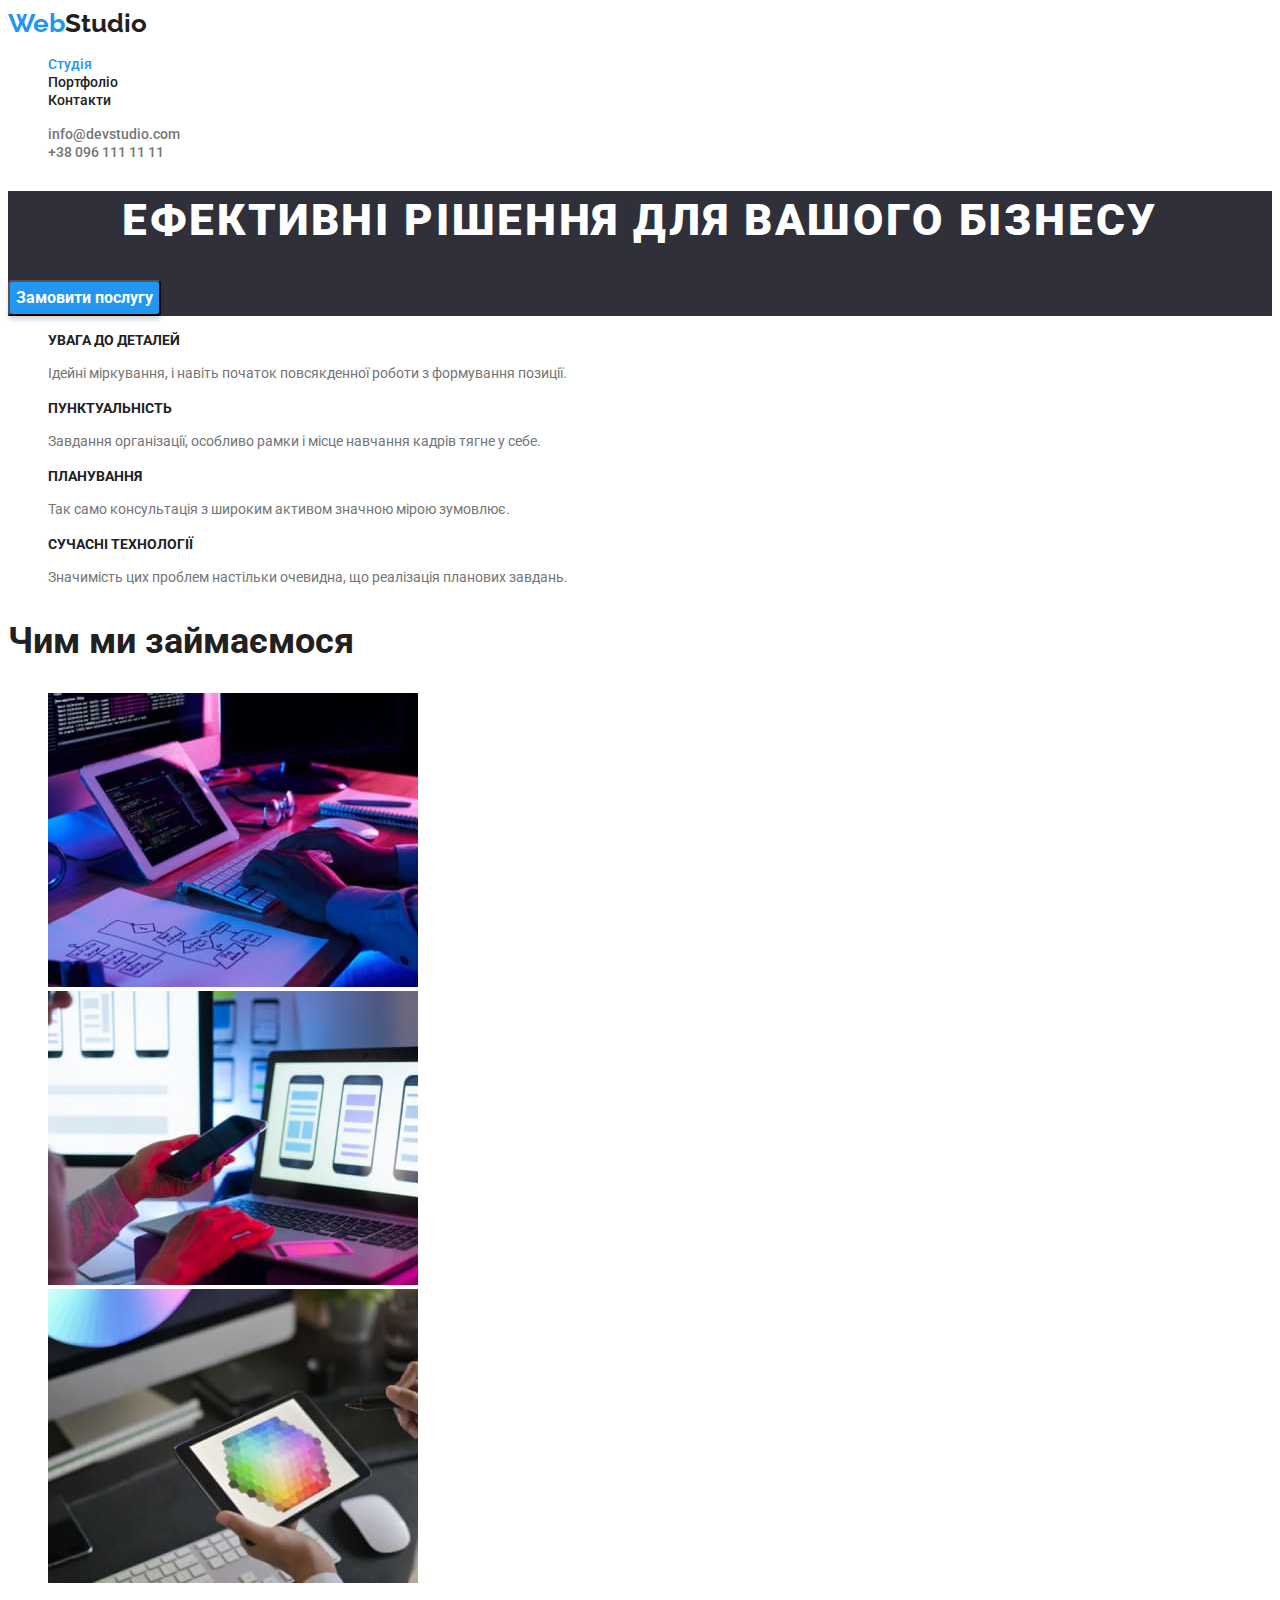
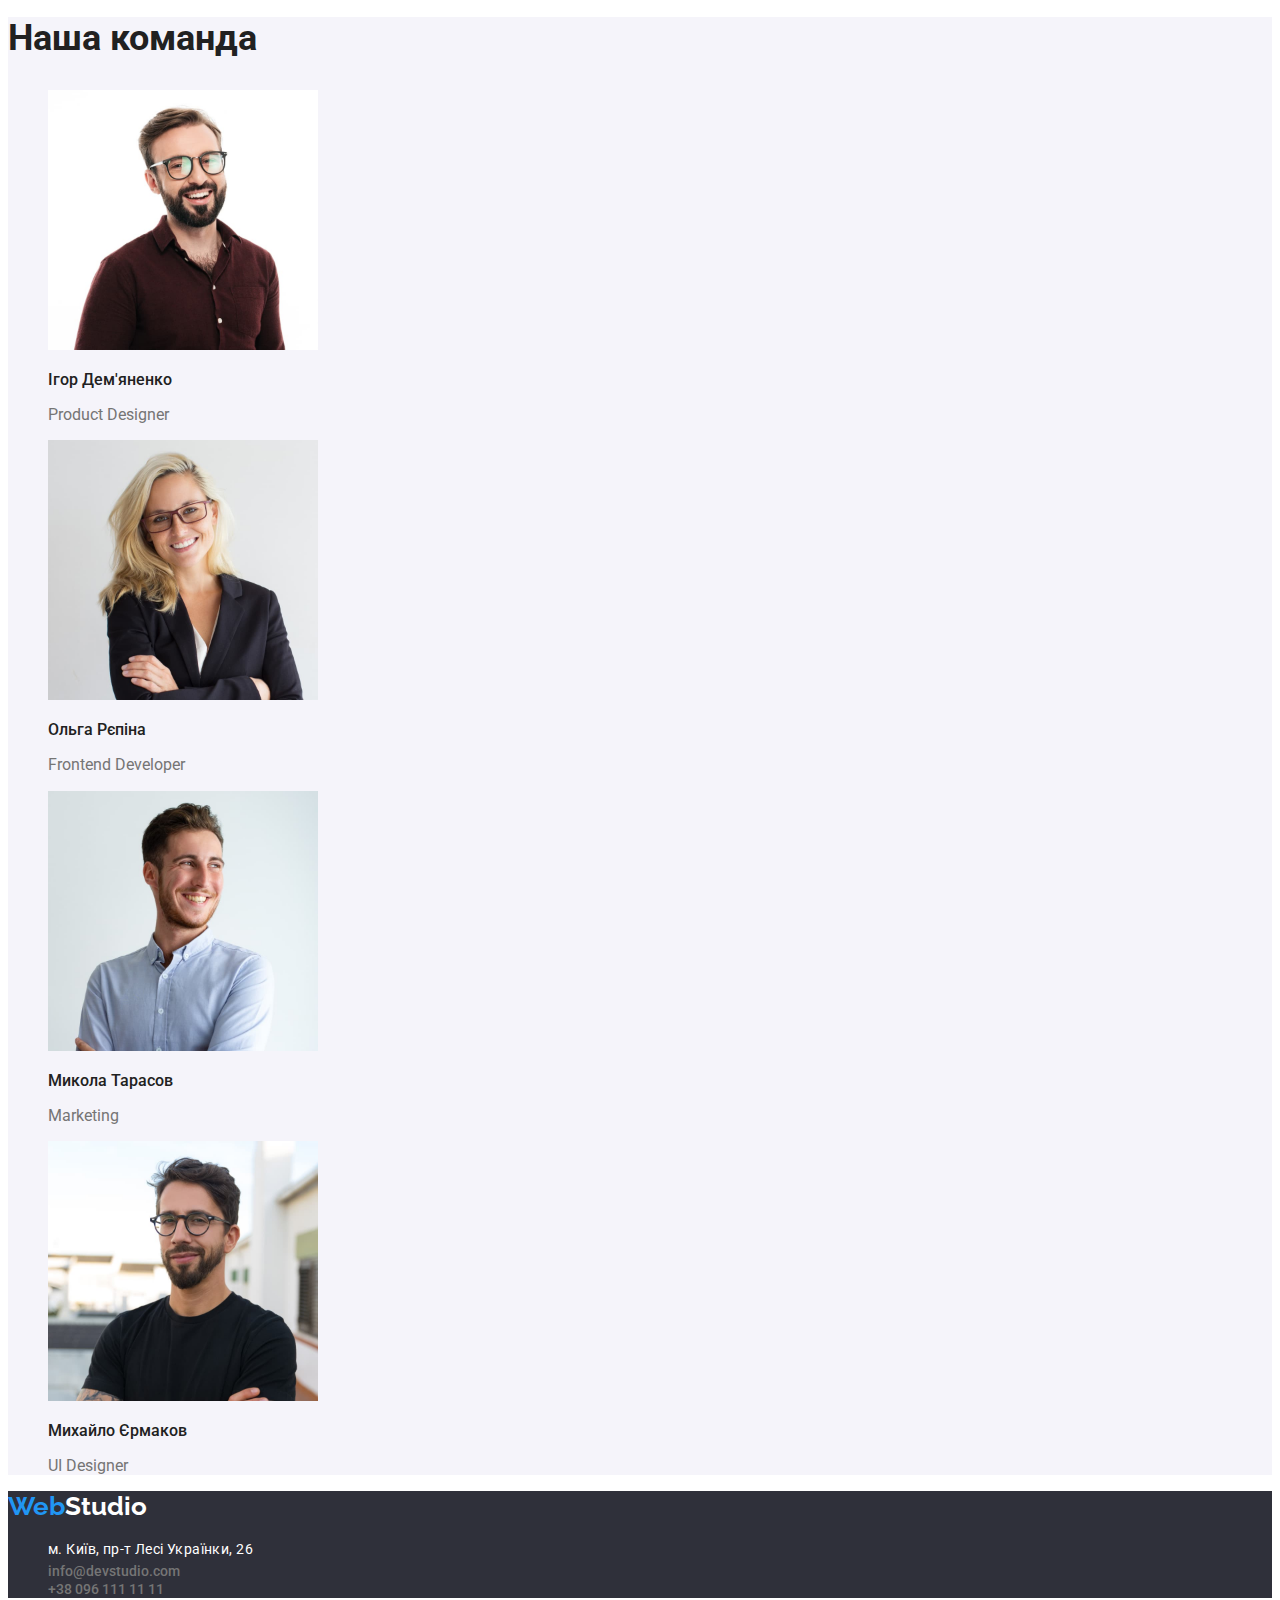
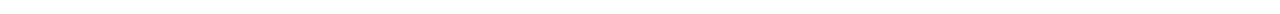
<file: index.html>
<!DOCTYPE html>
<html lang="uk">
<head>
    <meta charset="UTF-8">
    <meta http-equiv="X-UA-Compatible" content="IE=edge">
    <meta name="viewport" content="width=device-width, initial-scale=1.0">
    <title>Document</title>
    <link href="https://fonts.googleapis.com/css2?family=Raleway:wght@700&amp;family=Roboto:wght@400;500;700;900&amp;display=swap" rel="stylesheet">
    <link rel="stylesheet" href="./css/style.css">
</head>
<body class="body">
    <!--Шапка сайта-->
    <header class="header">
       <nav>
        <a href="./index.html" class="logo link"><span class="web">Web</span>Studio</a>

        <ul class="sitenav">
            <li class="list">
                <a class="header-sitenav link current" href="./index.html">Студія</a>
            </li>
            <li class="list">
                <a class="header-sitenav link" href="./portfolio.html">Портфоліо</a>
            </li>
            <li class="list">
                <a class="header-sitenav link" href="">Контакти</a>
            </li>
        </ul>
       </nav>
        <ul class="mail">
            <li class="list">
                <a class="header-mail link" href="">info@devstudio.com</a>
            </li>
            <li class="list">
                <a class="header-tel link" href="">+38 096 111 11 11</a>
            </li>
        </ul>
    </header>
    <!--Герой-->
<main>
    <section class="hero">
        <h1 class="hero-title">Ефективні рішення для вашого бізнесу</h1>
        <button class="hero-button" type="button">Замовити послугу</button>
    </section>

    <section class="benefits">
        <h2 class="benefits-title" hidden>заголовок</h2>
        <ul class="benefits-list">
            <li class="list">
                <h3 class="benefits-title">УВАГА ДО ДЕТАЛЕЙ</h3>
                <p class="benefits-text">Ідейні міркування, і навіть початок повсякденної роботи з формування позиції.</p>
            </li>
            <li class="list">
                <h3 class="benefits-title">ПУНКТУАЛЬНІСТЬ</h3>
                <p class="benefits-text">Завдання організації, особливо рамки і місце навчання кадрів тягне у себе.</p>
            </li>
            <li class="list">
                <h3 class="benefits-title">ПЛАНУВАННЯ</h3>
                <p class="benefits-text">Так само консультація з широким активом значною мірою зумовлює.</p>
            </li>
            <li class="list">
                <h3 class="benefits-title">СУЧАСНІ ТЕХНОЛОГІЇ</h3>
                <p class="benefits-text">Значимість цих проблем настільки очевидна, що реалізація планових завдань.</p>
            </li>
        </ul>
    </section>

    <section class="work">
        <h2 class="work-title">Чим ми займаємося</h2>
        <ul>
            <li class="list">
                <img src="./images/img.jpg"
                     alt="набір тексту на клавіатурі"
                     width="370">
            </li>
            <li class="list">
                <img src="./images/img1.jpg"
                     alt="телефон в руці"
                     width="370">
            </li>
            <li class="list">
                <img src="./images/img2.jpg"
                     alt="робота на планшеті"
                     width="370">
            </li>
        </ul>
    </section>

    <section class="team">
        <h2 class="team-title">Наша команда</h2>
        <ul>
            <li class="list">
                <img src="./images/img3.jpg"
                     alt="зображений Ігор Дем'яненко"
                     width="270">
                <h3 class="team-name">Ігор Дем'яненко</h3>
                <p class="job-title">Product Designer</p>
            </li>
            <li class="list">
                <img src="./images/img4.jpg"
                     alt="зображена Ольга Рєпіна"
                     width="270">
                <h3 class="team-name">Ольга Рєпіна</h3>
                <p class="job-title">Frontend Developer</p>
            </li>
            <li class="list">
                <img src="./images/img5.jpg"
                     alt="зображений Микола Тарасов"
                     width="270">
                <h3 class="team-name">Микола Тарасов</h3>
                <p class="job-title">Marketing</p>
            </li>
            <li class="list">
                <img src="./images/img6.jpg"
                     alt="зображений Михайло Єрмаков"
                     width="270">
                <h3 class="team-name">Михайло Єрмаков</h3>
                <p class="job-title">UI Designer</p>
            </li>
        </ul>
    </section>

</main>
<!--Подвал-->
<footer class="footer">
    <a href="./index.html" class="footer-logo link"><span class="footer-web">Web</span>Studio</a>
    <address>
        <ul>
            <li class="list">
                <a class="footer-address link" href="https://goo.gl/maps/CPtrU1FHBa2aNyZL9">м. Київ, пр-т Лесі Українки, 26</a>
            </li>
            <li class="list">
                <a class="footer-mail link" href="">info@devstudio.com</a>
            </li>
            <li class="list">
                <a class="footer-tel link" href="">+38 096 111 11 11</a>
            </li>
        </ul>
    </address>
</footer>
</body>
</html>
</file>
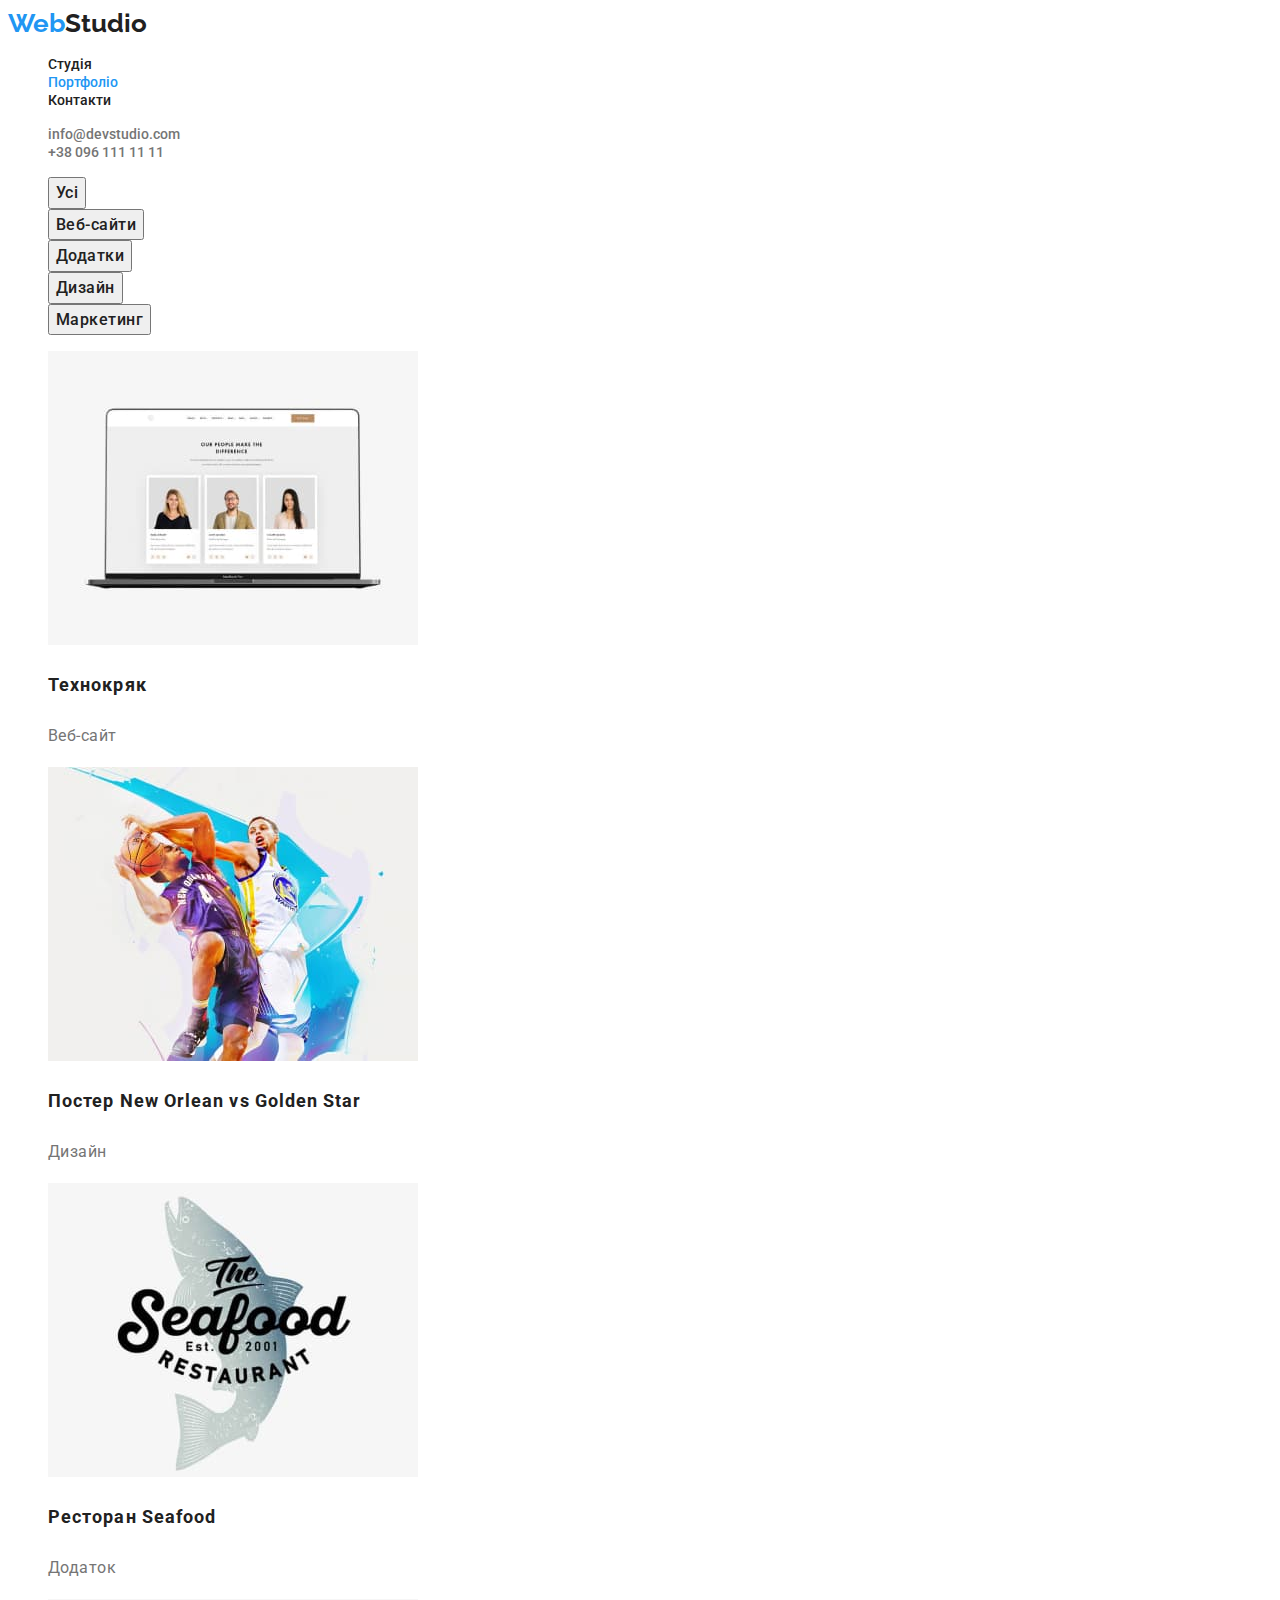
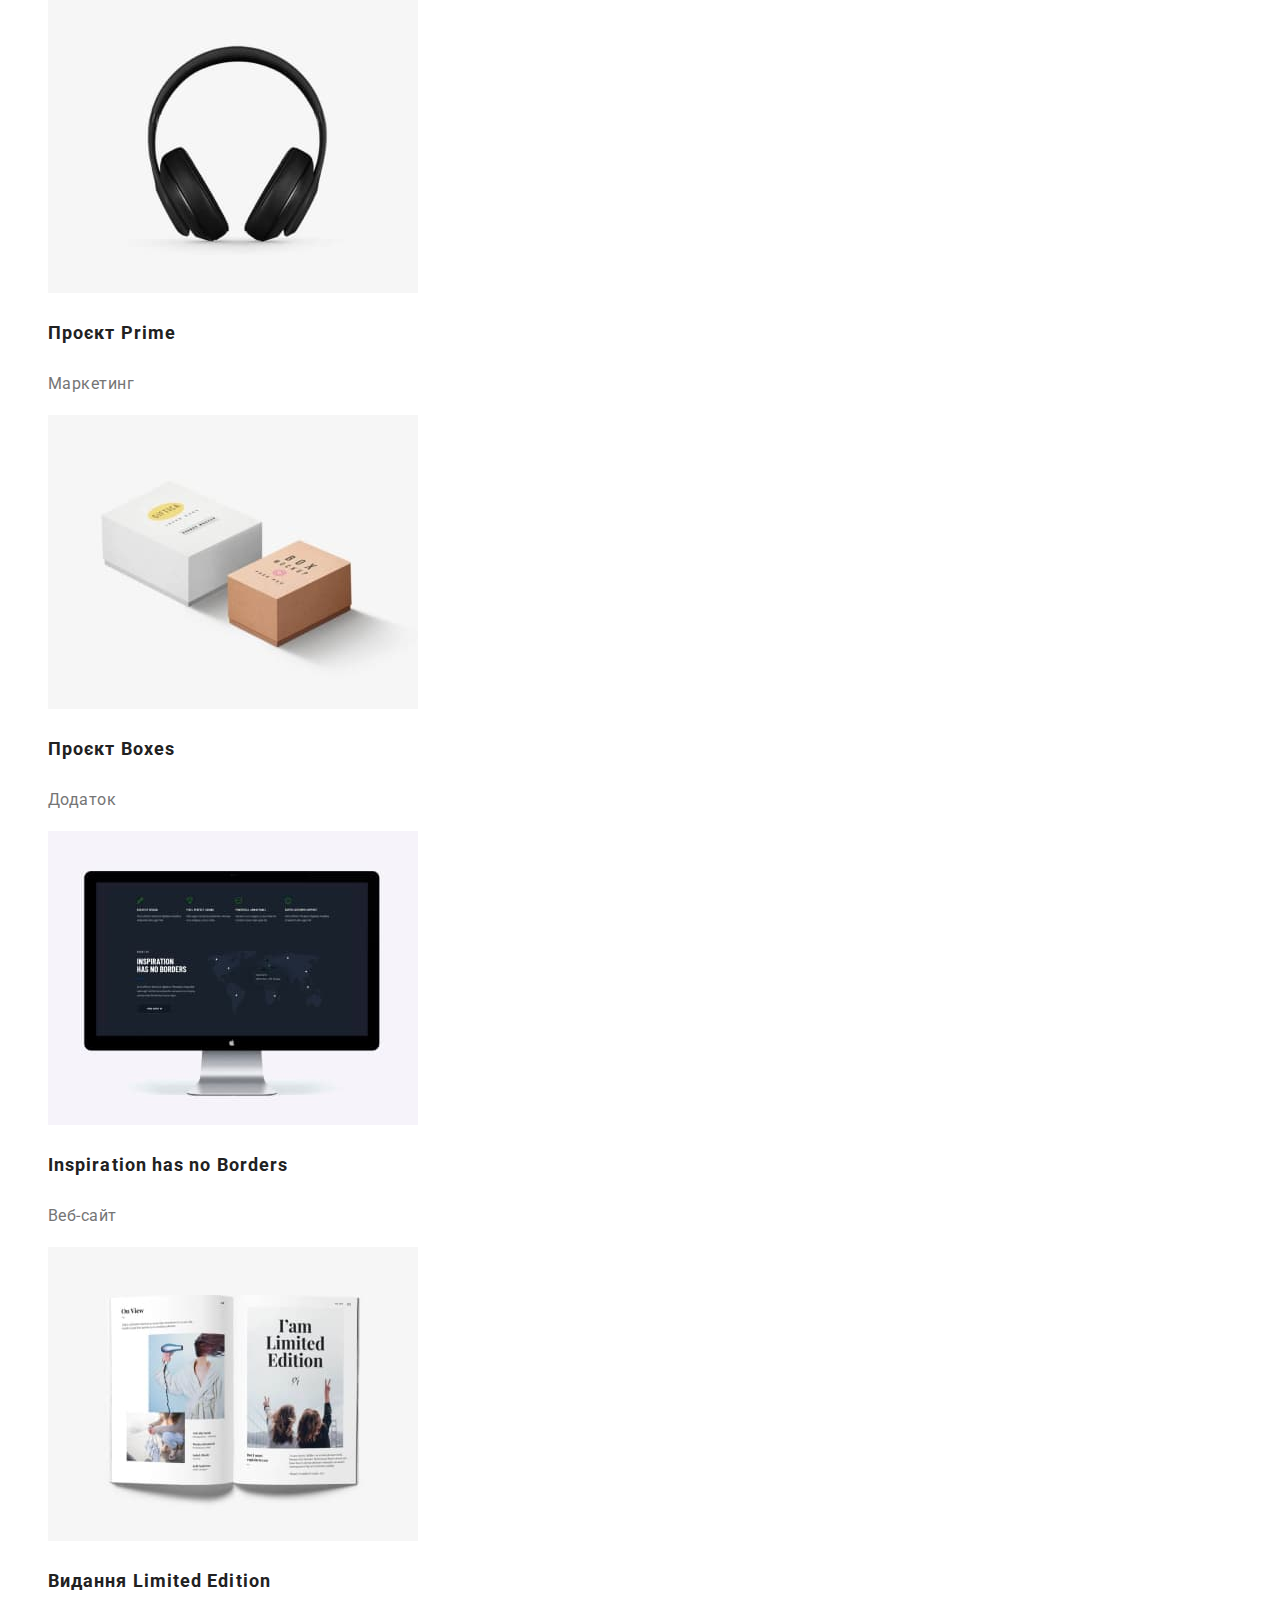
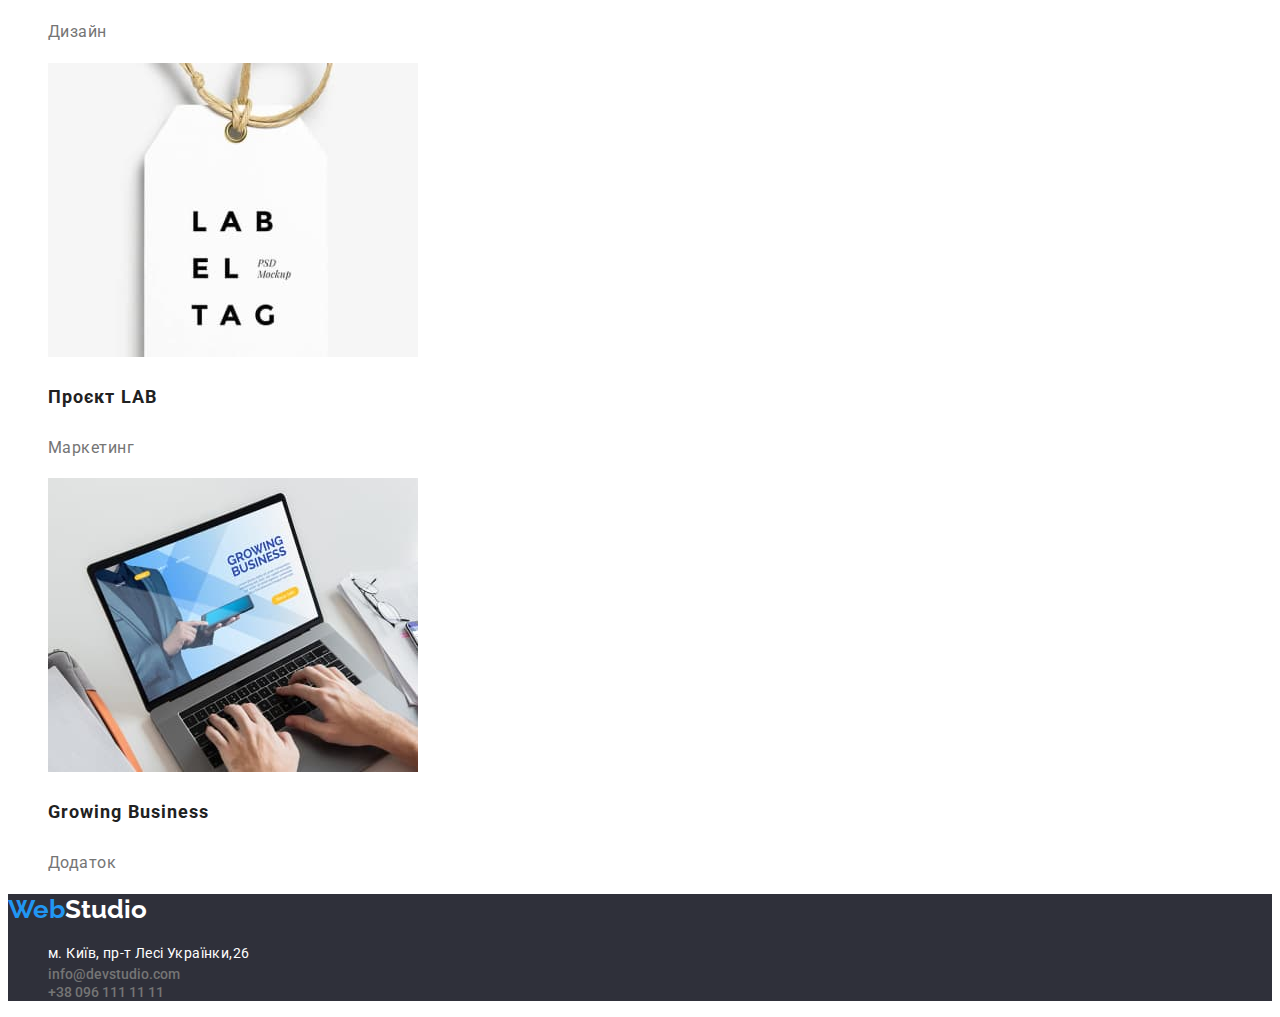
<file: portfolio.html>
<!DOCTYPE html>
<html lang="uk">
<head>
    <meta charset="UTF-8">
    <meta http-equiv="X-UA-Compatible" content="IE=edge">
    <meta name="viewport" content="width=device-width, initial-scale=1.0">
    <title>Document</title>
    <link href="https://fonts.googleapis.com/css2?family=Raleway:wght@700&amp;family=Roboto:wght@400;500;700;900&amp;display=swap" rel="stylesheet">
    <link rel="stylesheet" href="./css/style.css">
</head>
<body>
    <!--Шапка 2 части-->
    <header class="header">
        <nav>
            <a href="./index.html" class="logo link"><span class="web">Web</span>Studio</a>
    
            <ul class="sitenav">
                <li class="list">
                    <a class="header-sitenav link" href="./index.html">Студія</a>
                </li>
                <li class="list">
                    <a class="header-sitenav link current" href="./portfolio.html">Портфоліо</a>
                </li>
                <li class="list">
                    <a class="header-sitenav link" href="">Контакти</a>
                </li>
            </ul>
        </nav>
        <ul class="mail">
            <li class="list">
                <a class="header-mail link" href="">info@devstudio.com</a>
            </li>
            <li class="list">
                <a class="header-tel link" href="">+38 096 111 11 11</a>
            </li>
        </ul>
    </header>
<!--Герой 2 части-->
    <main>

        <h1 hidden>заголовок</h1>

        <section class="portfolio-hero">
            
            <h2 hidden>заголовок</h2>

            <ul>
                <li class="list">
                    <button class="portfolio-button" type="button">Усі</button>
                </li>
                <li class="list">
                    <button class="portfolio-button" type="button">Веб-сайти</button>
                </li>
                <li class="list">
                    <button class="portfolio-button" type="button">Додатки</button>
                </li>
                <li class="list">
                    <button class="portfolio-button" type="button">Дизайн</button>
                </li>
                <li class="list">
                    <button class="portfolio-button" type="button">Маркетинг</button>
                </li>
            </ul>
            <ul>
                <li class="list">
                    <img src="./images-portfolio/img1.jpg"
                         alt="зображений ноутбук на екрані якого троє людей"
                         width="370">
                    <h3 class="portfolio-name">Технокряк</h3>
                    <p class="portfolio-title">Веб-сайт</p>
                </li>
                <li class="list">
                    <img src="./images-portfolio/img2.jpg"
                         alt="зображені два гравця в баскетбол"
                         width="370">
                    <h3 class="portfolio-name">Постер New Orlean vs Golden Star</h3>
                    <p class="portfolio-title">Дизайн</p>
                </li>
                <li class="list">
                    <img src="./images-portfolio/img3.jpg"
                         alt="логотип ресторану Seafood"
                         width="370">
                    <h3 class="portfolio-name">Ресторан Seafood</h3>
                    <p class="portfolio-title">Додаток</p>
                </li>
                <li class="list">
                    <img src="./images-portfolio/img4.jpg"
                         alt="чорні навушники"
                         width="370">
                    <h3 class="portfolio-name">Проєкт Prime</h3>
                    <p class="portfolio-title">Маркетинг</p>
                </li>
                <li class="list">
                    <img src="./images-portfolio/img5.jpg"
                         alt="зображені дві коробки"
                         width="370">
                    <h3 class="portfolio-name">Проєкт Boxes</h3>
                    <p class="portfolio-title">Додаток</p>
                </li>
                <li class="list">
                    <img src="./images-portfolio/img6.jpg"
                         alt="зображений монітор"
                         width="370">
                    <h3 class="portfolio-name">Inspiration has no Borders</h3>
                    <p class="portfolio-title">Веб-сайт</p>
                </li>
                <li class="list">
                    <img src="./images-portfolio/img7.jpg"
                         alt="зображена розгорнута книга"
                         width="370">
                    <h3 class="portfolio-name">Видання Limited Edition</h3>
                    <p class="portfolio-title">Дизайн</p>
                </li>
                <li class="list">
                    <img src="./images-portfolio/img8.jpg"
                         alt="зображена бірка з логотипом компанії"
                         width="370">
                    <h3 class="portfolio-name">Проєкт LAB</h3>
                    <p class="portfolio-title">Маркетинг</p>
                </li>
                <li class="list">
                    <img src="./images-portfolio/img9.jpg"
                         alt="зображений ноутбук на якому працюють"
                         width="370">
                    <h3 class="portfolio-name">Growing Business</h3>
                    <p class="portfolio-title">Додаток</p>
                </li>
            </ul>
        </section>
    </main>
<!--Подвал 2 части-->
    <footer class="footer">
        <a href="./index.html" class="footer-logo link"><span class="footer-web">Web</span>Studio</a>
        <address>
            <ul>
                <li class="list">
                    <a class="footer-address link" href="https://goo.gl/maps/CPtrU1FHBa2aNyZL9">м. Київ, пр-т Лесі Українки,26</a>
                </li>
                <li class="list">
                    <a class="footer-mail link" href="">info@devstudio.com</a>
                </li>
                <li class="list">
                    <a class="footer-tel link" href="">+38 096 111 11 11</a>
                </li>
            </ul>
        </address>
    </footer>
</body>
</html>
</file>
<file: css/style.css>
:root {
    --primary-text-color: #212121;
    --title-text-color: #FFFFFF;
    --accent-text-color: #757575;
    --primary-bg-color: #2196F3;
}

header {
    background-color: #FFFFFF;
}
body {
    background-color: #FFFFFF;
    font-family: 'Roboto' sans-serif;
}
footer {
    background-color: #2F303A;
}
.list {
    list-style: none;
}
.link {
    text-decoration: none;
}



/*header*/

.logo {
    font-family: 'Raleway';
    font-style: normal;
    font-weight: 700;
    font-size: 26px;
    line-height: 1.2;
    color: var(--primary-text-color)
}
.web {
    color: var(--primary-bg-color)
}
.header-sitenav {
    font-family: 'Roboto';
    font-style: normal;
    font-weight: 500;
    font-size: 14px;
    line-height: 1.15;
    color: var(--primary-text-color)
}
.header-sitenav:hover,
.header-sitenav:focus {
    color: var(--primary-bg-color)
}
.sitenav .link.current {
    color: var(--primary-bg-color);
}

.header-mail {
    font-family: 'Roboto';
    font-style: normal;
    font-weight: 500;
    font-size: 14px;
    line-height: 1.15;
    color: var(--accent-text-color)
}
.header-mail:hover,
.header-mail:focus {
    color: var(--primary-bg-color)
}
.header-tel {
    font-family: 'Roboto';
    font-style: normal;
    font-weight: 500;
    font-size: 14px;
    line-height: 1.15;
    color: var(--accent-text-color)
}
.header-tel:hover,
.header-tel:focus {
    color: var(--primary-bg-color)
}

/*hero*/

.hero {
    background-color: #2F303A;
}
.hero-title {
    font-family: 'Roboto';
    font-style: normal;
    font-weight: 900;
    font-size: 44px;
    line-height: 1.36;
    text-align: center;
    text-transform: uppercase;
    letter-spacing: 0.06em;
    color: var(--title-text-color)
}
.hero-button {
    font-family: 'Roboto';
    font-style: normal;
    font-weight: 700;
    font-size: 16px;
    line-height: 1.9;
    background: #2196F3;
    box-shadow: 0px 4px 4px rgba(0, 0, 0, 0.15);
    border-radius: 4px;
    color: #FFFFFF;
    cursor: pointer;
}
.hero-button:hover,
.hero-button:focus {
    background-color: #188CE8;
    box-shadow: 0px 4px 4px rgba(0, 0, 0, 0.15);
    border-radius: 4px;
}

/*преимущества*/


.benefits-title {
    font-family: 'Roboto';
    font-style: normal;
    font-weight: 700;
    font-size: 14px;
    line-height: 1.15;
    color: var(--primary-text-color)
}
.benefits-text {
    font-family: 'Roboto';
    font-style: normal;
    font-size: 14px;
    line-height: 1.7;
    color: var(--accent-text-color)
}

/*работа*/

.work-title {
    font-family: 'Roboto';
    font-style: normal;
    font-weight: 700;
    font-size: 36px;
    line-height: 1.2;
    color: var(--primary-text-color)
}
/*для фото*/

/*команда*/


.team {
    background-color: #F5F4FA;
}
.team-title {
    font-family: 'Roboto';
    font-style: normal;
    font-weight: 700;
    font-size: 36px;
    line-height: 1.2;
    color: var(--primary-text-color)
}
.team-name {
    font-family: 'Roboto';
    font-style: normal;
    font-weight: 500;
    font-size: 16px;
    line-height: 1.2;
    color: var(--primary-text-color)
}
.job-title {
    font-family: 'Roboto';
    font-style: normal;
    font-size: 16px;
    line-height: 1.2;
    color: var(--accent-text-color)
}

/*подвал*/

.footer-logo {
    font-family: 'Raleway';
    font-style: normal;
    font-weight: 700;
    font-size: 26px;
    line-height: 1.2;
    color: var(--title-text-color)
}
.footer-web {
    color: var(--primary-bg-color)
}
.footer-address {
    font-family: 'Roboto';
    font-style: normal;
    font-size: 14px;
    line-height: 1.7;
    letter-spacing: 0.03em;
    color: var(--title-text-color)
}
.footer-address:hover,
.footer-address:focus {
    color: var(--primary-bg-color);
}

.footer-mail {
    font-family: 'Roboto';
    font-style: normal;
    font-weight: 500;
    font-size: 14px;
    line-height: 1.15;
    color: var(--accent-text-color)
}
.footer-mail:hover,
.footer-mail:focus {
    color: var(--primary-bg-color)
}

.footer-tel {
    font-family: 'Roboto';
    font-style: normal;
    font-weight: 500;
    font-size: 14px;
    line-height: 1.15;
    color: var(--accent-text-color)
}
.footer-tel:hover,
.footer-tel:focus {
    color: var(--primary-bg-color)
}

/*portfolio-hero*/

.portfolio-button {
    font-family: 'Roboto';
    font-style: normal;
    font-weight: 500;
    font-size: 16px;
    line-height: 1.6;
    text-align: center;
    letter-spacing: 0.03em;
    color: #212121;
    cursor: pointer;
}
.portfolio-button:hover,
.portfolio-button:focus {
    background: #2196F3;
    box-shadow: 0px 3px 1px rgba(0, 0, 0, 0.1), 0px 1px 2px rgba(0, 0, 0, 0.08), 0px 2px 2px rgba(0, 0, 0, 0.12);
    border-radius: 4px;
    text-align: center;
    letter-spacing: 0.03em;
    color: #FFFFFF;
}
.portfolio-name {
    font-family: 'Roboto';
    font-style: normal;
    font-weight: 700;
    font-size: 18px;
    line-height: 2;
    letter-spacing: 0.06em;
    color: var(--primary-text-color)
}
.portfolio-title {
    font-family: 'Roboto';
    font-style: normal;
    font-weight: 400;
    font-size: 16px;
    line-height: 1.87;
    letter-spacing: 0.03em;
    color: var(--accent-text-color);
}
</file>
